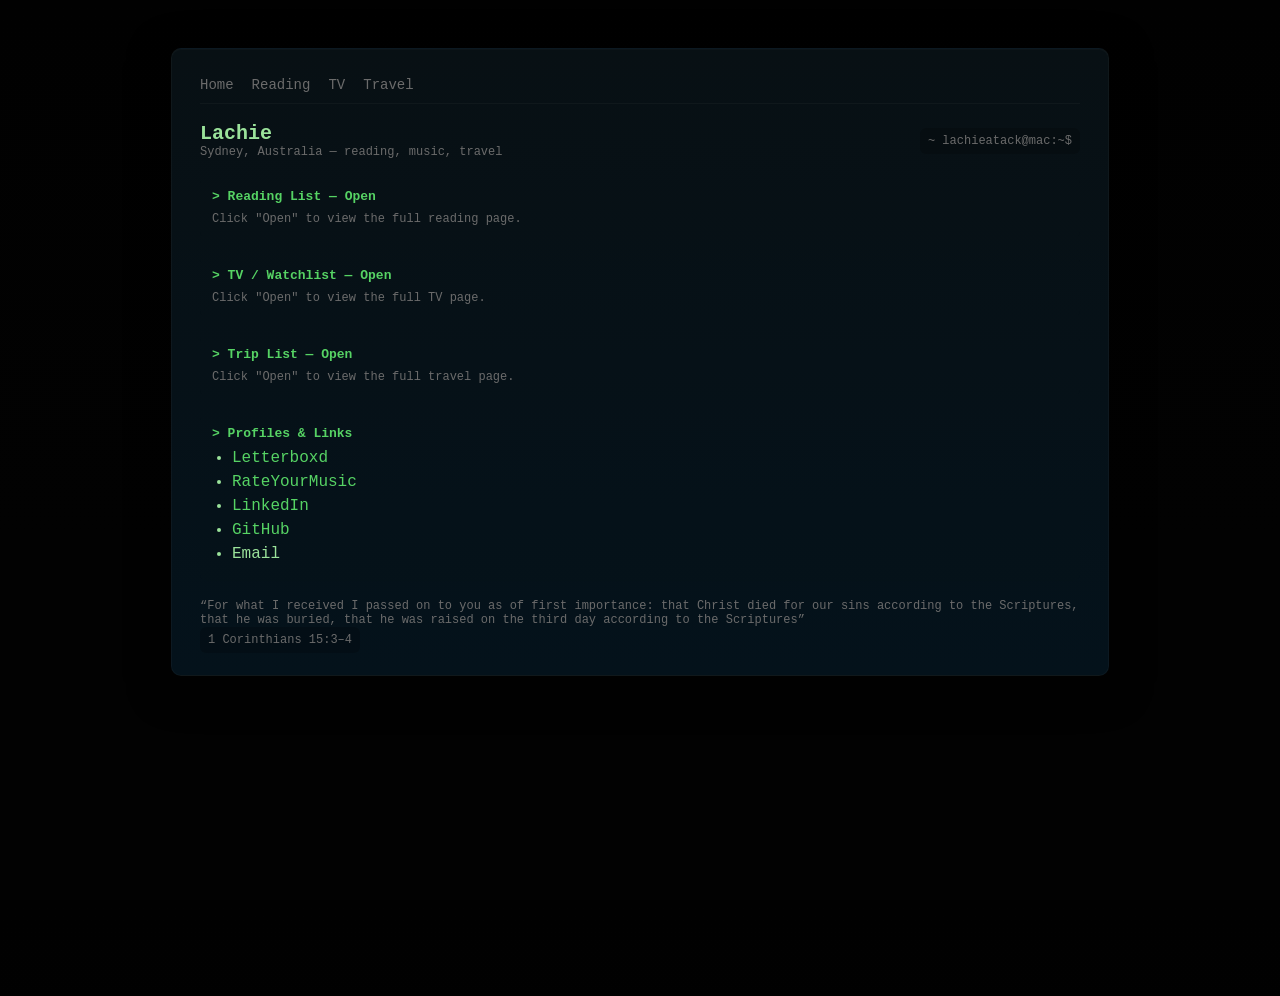
<file: index.html>
<!DOCTYPE html>
<html lang="en">
<head>
  <meta charset="utf-8" />
  <meta name="viewport" content="width=device-width,initial-scale=1" />
  <title>Lachlan — Lists</title>
  <link rel="stylesheet" href="styles.css">
</head>
<body>
  <main class="terminal">
    <nav class="global-nav">
      <a href="index.html">Home</a>
      <a href="reading.html">Reading</a>
      <a href="tv.html">TV</a>
      <a href="travel.html">Travel</a>
    </nav>
    <header>
      <div>
        <div class="title">Lachie</div>
        <div class="sub">Sydney, Australia — reading, music, travel</div>
      </div>
      <div style="margin-left:auto; text-align:right">
        <div class="kbd">~ lachieatack@mac:~$</div>
      </div>
    </header>

    <section id="reading">
      <h2>&gt; Reading List — <a class="external" href="reading.html">Open</a></h2>
      <div class="metadata">Click "Open" to view the full reading page.</div>
    </section>

    <section id="tv">
      <h2>&gt; TV / Watchlist — <a class="external" href="tv.html">Open</a></h2>
      <div class="metadata">Click "Open" to view the full TV page.</div>
    </section>

    <section id="trips">
      <h2>&gt; Trip List — <a class="external" href="travel.html">Open</a></h2>
      <div class="metadata">Click "Open" to view the full travel page.</div>
    </section>

    <section id="profiles">
      <h2>&gt; Profiles &amp; Links</h2>
      <ul>
        <li><a class="external" href="https://letterboxd.com/lachlanelijah">Letterboxd</a></li>
        <li><a class="external" href="https://rateyourmusic.com/~lachlanelijah">RateYourMusic</a></li>
        <li><a class="external" href="https://www.linkedin.com/in/lachlan-atack">LinkedIn</a></li>
        <li><a class="external" href="https://github.com/lachlanelijah">GitHub</a></li>
        <li><a href="mailto:lachlan@atack.dev">Email</a></li>
      </ul>
    </section>
    
    
    <footer>
      <div class="metadata">“For what I received I passed on to you as of first importance: that Christ died for our sins according to the Scriptures, that he was buried, that he was raised on the third day according to the Scriptures”</div>
      <div class="metadata"><span class="kbd">1 Corinthians 15:3–4</span></div>
    </footer>
  </main>
  <!-- Letterboxd integration removed -->
</body>
</html>
</file>
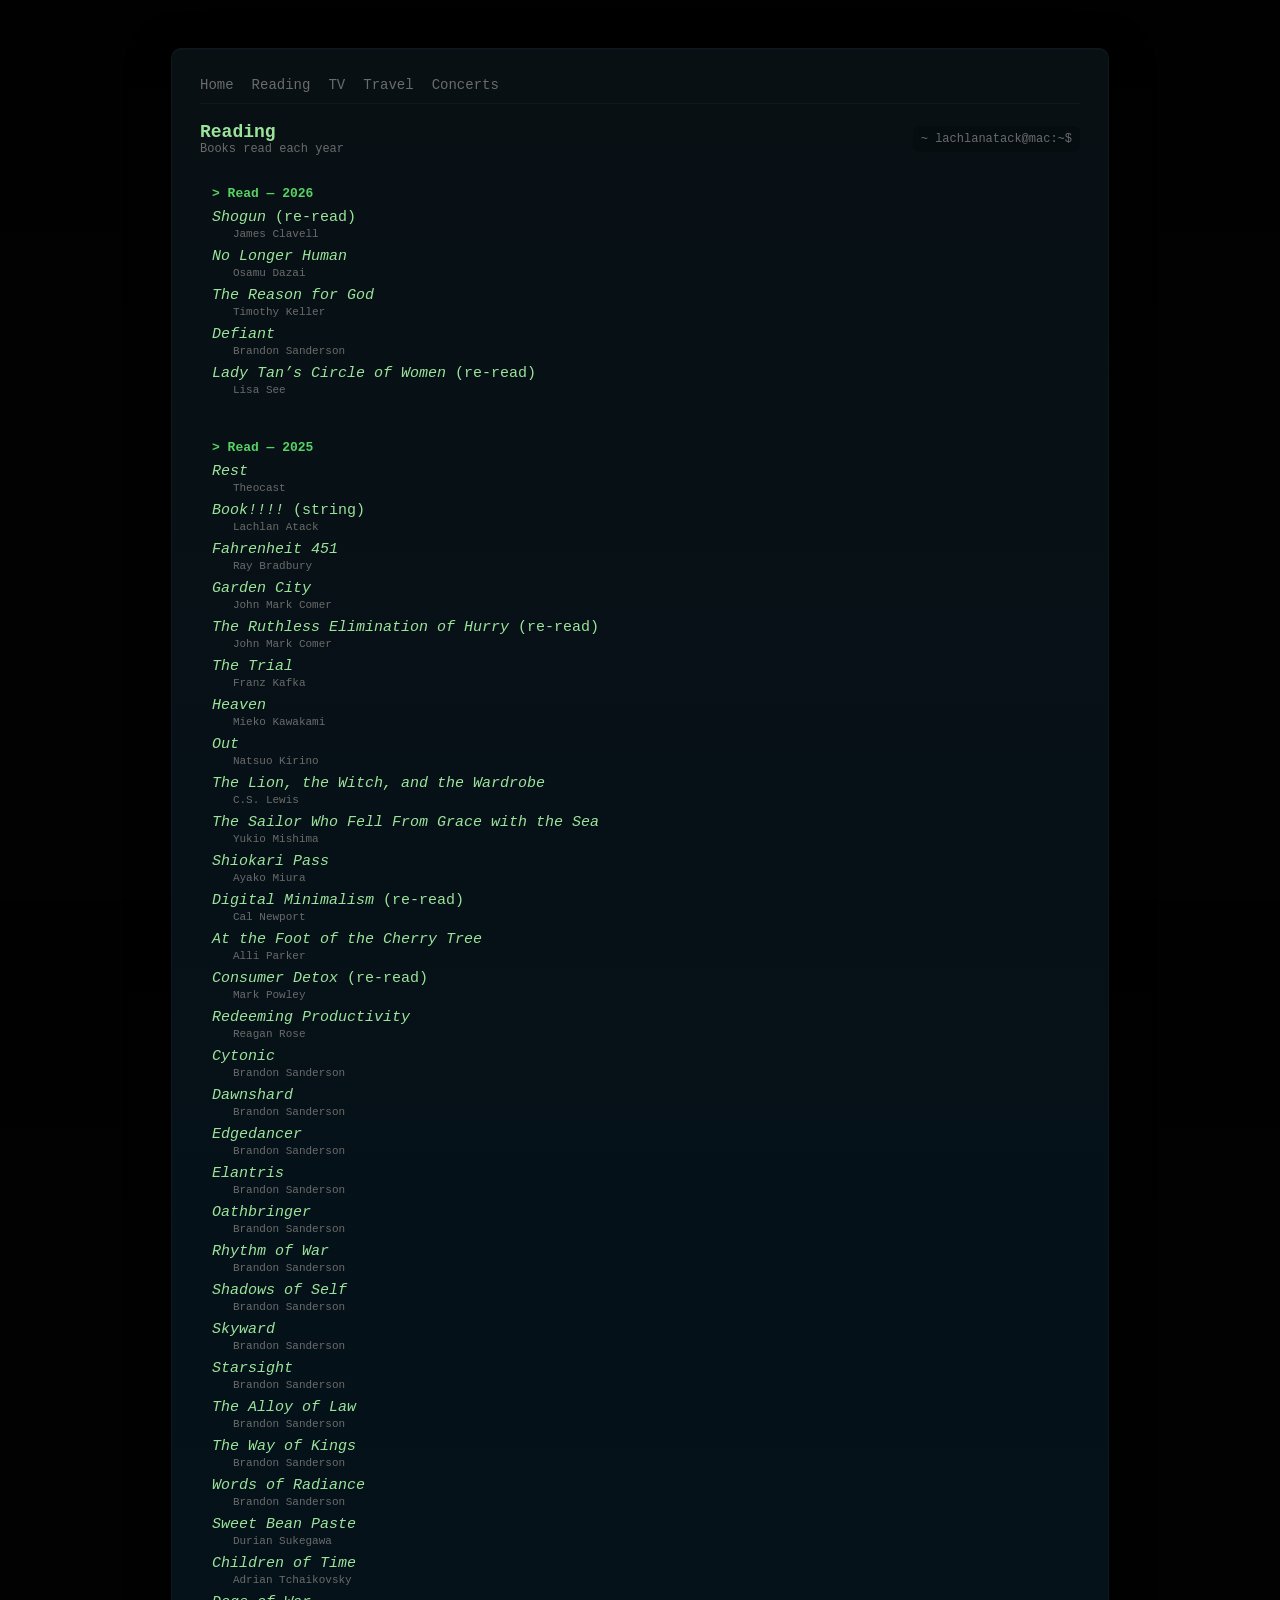
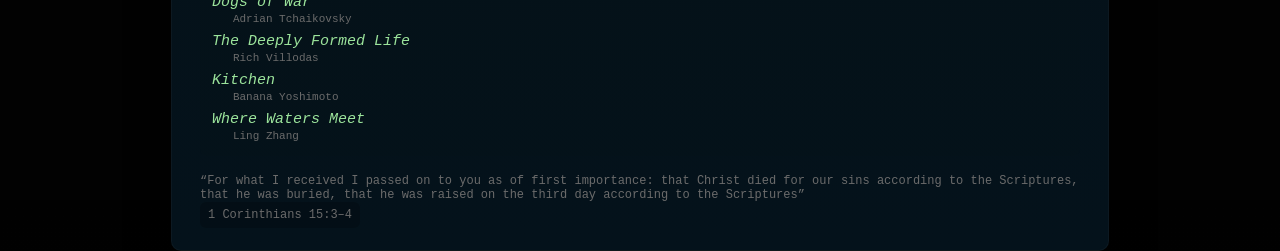
<file: reading.html>
<!doctype html>
<html lang="en">
<head>
  <meta charset="utf-8">
  <meta name="viewport" content="width=device-width,initial-scale=1">
  <title>Reading — Lachlan</title>
  <link rel="stylesheet" href="styles.css">
  <style>header .title{font-size:18px}</style>
</head>
<body>
  <main class="terminal">
    <nav class="global-nav">
      <a href="index.html">Home</a>
      <a href="reading.html">Reading</a>
      <a href="tv.html">TV</a>
      <a href="travel.html">Travel</a>
      <a href="concerts.html">Concerts</a>
    </nav>
    <header>
      <div>
        <div class="title">Reading</div>
        <div class="sub">Books read each year</div>
        
      </div>
      <div style="margin-left:auto; text-align:right">
        <div class="kbd">~ lachlanatack@mac:~$</div>
      </div>
    </header>

    <!-- Removed 'To Read' section per request -->

    <!-- Book sections will be generated by script from books.json -->

      
  
  
  
  
  
  
  
  
  
  
  
  
  
  
  
  
  
  
  
  
  
  
  
  
  
  
  
  
  
  
  
  
  
  
  
  
  
  
  
  
  
  
  
  
  
  
  
  
  
  
  
  <section>
    <h2>&gt; Read — 2026</h2>
<div class="book-title"><em>Shogun</em> (re-read)</div><div class="author-muted" style="margin-left:0.9em; padding-left:1em">James Clavell</div><div class="book-title"><em>No Longer Human</em></div><div class="author-muted" style="margin-left:0.9em; padding-left:1em">Osamu Dazai</div><div class="book-title"><em>The Reason for God</em></div><div class="author-muted" style="margin-left:0.9em; padding-left:1em">Timothy Keller</div><div class="book-title"><em>Defiant</em></div><div class="author-muted" style="margin-left:0.9em; padding-left:1em">Brandon Sanderson</div><div class="book-title"><em>Lady Tan’s Circle of Women</em> (re-read)</div><div class="author-muted" style="margin-left:0.9em; padding-left:1em">Lisa See</div>  </section>
  <section>
    <h2>&gt; Read — 2025</h2>
<div class="book-title"><em>Rest</em></div><div class="author-muted" style="margin-left:0.9em; padding-left:1em">Theocast</div><div class="book-title"><em>Book!!!!</em> (string)</div><div class="author-muted" style="margin-left:0.9em; padding-left:1em">Lachlan Atack</div><div class="book-title"><em>Fahrenheit 451</em></div><div class="author-muted" style="margin-left:0.9em; padding-left:1em">Ray Bradbury</div><div class="book-title"><em>Garden City</em></div><div class="author-muted" style="margin-left:0.9em; padding-left:1em">John Mark Comer</div><div class="book-title"><em>The Ruthless Elimination of Hurry</em> (re-read)</div><div class="author-muted" style="margin-left:0.9em; padding-left:1em">John Mark Comer</div><div class="book-title"><em>The Trial</em></div><div class="author-muted" style="margin-left:0.9em; padding-left:1em">Franz Kafka</div><div class="book-title"><em>Heaven</em></div><div class="author-muted" style="margin-left:0.9em; padding-left:1em">Mieko Kawakami</div><div class="book-title"><em>Out</em></div><div class="author-muted" style="margin-left:0.9em; padding-left:1em">Natsuo Kirino</div><div class="book-title"><em>The Lion, the Witch, and the Wardrobe</em></div><div class="author-muted" style="margin-left:0.9em; padding-left:1em">C.S. Lewis</div><div class="book-title"><em>The Sailor Who Fell From Grace with the Sea</em></div><div class="author-muted" style="margin-left:0.9em; padding-left:1em">Yukio Mishima</div><div class="book-title"><em>Shiokari Pass</em></div><div class="author-muted" style="margin-left:0.9em; padding-left:1em">Ayako Miura</div><div class="book-title"><em>Digital Minimalism</em> (re-read)</div><div class="author-muted" style="margin-left:0.9em; padding-left:1em">Cal Newport</div><div class="book-title"><em>At the Foot of the Cherry Tree</em></div><div class="author-muted" style="margin-left:0.9em; padding-left:1em">Alli Parker</div><div class="book-title"><em>Consumer Detox</em> (re-read)</div><div class="author-muted" style="margin-left:0.9em; padding-left:1em">Mark Powley</div><div class="book-title"><em>Redeeming Productivity</em></div><div class="author-muted" style="margin-left:0.9em; padding-left:1em">Reagan Rose</div><div class="book-title"><em>Cytonic</em></div><div class="author-muted" style="margin-left:0.9em; padding-left:1em">Brandon Sanderson</div><div class="book-title"><em>Dawnshard</em></div><div class="author-muted" style="margin-left:0.9em; padding-left:1em">Brandon Sanderson</div><div class="book-title"><em>Edgedancer</em></div><div class="author-muted" style="margin-left:0.9em; padding-left:1em">Brandon Sanderson</div><div class="book-title"><em>Elantris</em></div><div class="author-muted" style="margin-left:0.9em; padding-left:1em">Brandon Sanderson</div><div class="book-title"><em>Oathbringer</em></div><div class="author-muted" style="margin-left:0.9em; padding-left:1em">Brandon Sanderson</div><div class="book-title"><em>Rhythm of War</em></div><div class="author-muted" style="margin-left:0.9em; padding-left:1em">Brandon Sanderson</div><div class="book-title"><em>Shadows of Self</em></div><div class="author-muted" style="margin-left:0.9em; padding-left:1em">Brandon Sanderson</div><div class="book-title"><em>Skyward</em></div><div class="author-muted" style="margin-left:0.9em; padding-left:1em">Brandon Sanderson</div><div class="book-title"><em>Starsight</em></div><div class="author-muted" style="margin-left:0.9em; padding-left:1em">Brandon Sanderson</div><div class="book-title"><em>The Alloy of Law</em></div><div class="author-muted" style="margin-left:0.9em; padding-left:1em">Brandon Sanderson</div><div class="book-title"><em>The Way of Kings</em></div><div class="author-muted" style="margin-left:0.9em; padding-left:1em">Brandon Sanderson</div><div class="book-title"><em>Words of Radiance</em></div><div class="author-muted" style="margin-left:0.9em; padding-left:1em">Brandon Sanderson</div><div class="book-title"><em>Sweet Bean Paste</em></div><div class="author-muted" style="margin-left:0.9em; padding-left:1em">Durian Sukegawa</div><div class="book-title"><em>Children of Time</em></div><div class="author-muted" style="margin-left:0.9em; padding-left:1em">Adrian Tchaikovsky</div><div class="book-title"><em>Dogs of War</em></div><div class="author-muted" style="margin-left:0.9em; padding-left:1em">Adrian Tchaikovsky</div><div class="book-title"><em>The Deeply Formed Life</em></div><div class="author-muted" style="margin-left:0.9em; padding-left:1em">Rich Villodas</div><div class="book-title"><em>Kitchen</em></div><div class="author-muted" style="margin-left:0.9em; padding-left:1em">Banana Yoshimoto</div><div class="book-title"><em>Where Waters Meet</em></div><div class="author-muted" style="margin-left:0.9em; padding-left:1em">Ling Zhang</div>  </section>
<footer>
      <div class="metadata">“For what I received I passed on to you as of first importance: that Christ died for our sins according to the Scriptures, that he was buried, that he was raised on the third day according to the Scriptures”</div>
      <div class="metadata"><span class="kbd">1 Corinthians 15:3–4</span></div>
    </footer>
  </main>
</body>
</html>
</file>
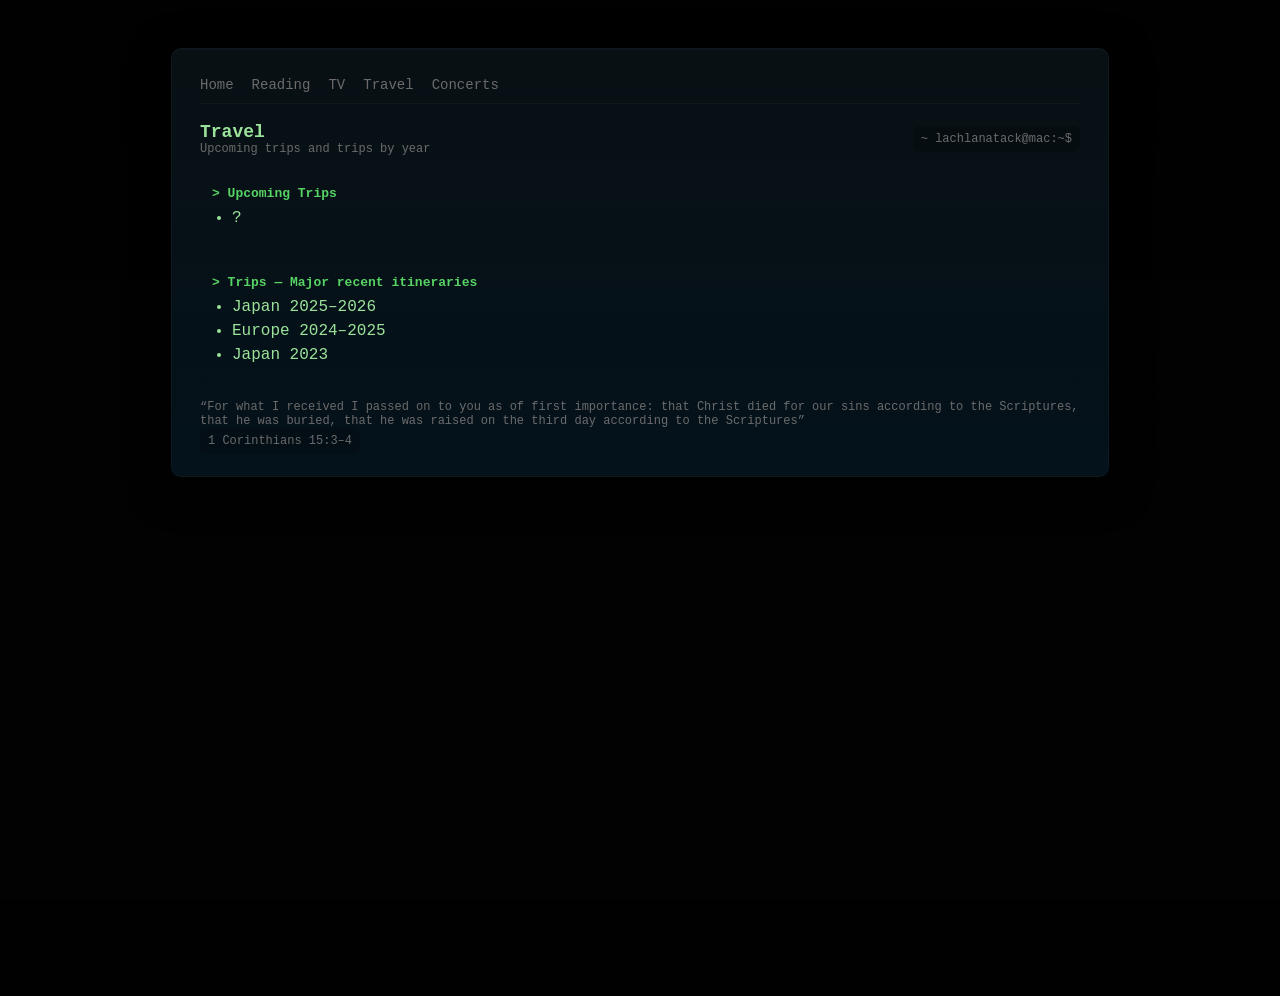
<file: travel.html>
<!doctype html>
<html lang="en">
<head>
  <meta charset="utf-8">
  <meta name="viewport" content="width=device-width,initial-scale=1">
  <title>Travel — Lachlan</title>
  <link rel="stylesheet" href="styles.css">
  <style>header .title{font-size:18px}</style>
</head>
<body>
  <main class="terminal">
    <nav class="global-nav">
      <a href="index.html">Home</a>
      <a href="reading.html">Reading</a>
      <a href="tv.html">TV</a>
      <a href="travel.html">Travel</a>
      <a href="concerts.html">Concerts</a>
    </nav>
    <header>
      <div>
        <div class="title">Travel</div>
        <div class="sub">Upcoming trips and trips by year</div>
        
      </div>
      <div style="margin-left:auto; text-align:right">
        <div class="kbd">~ lachlanatack@mac:~$</div>
      </div>
    </header>

    

    

      
  
  
  
  
  
  
  
  
  
  
  
  
  
  
  
  
  
  
  
  
  
  
  
  
  
  
  
  
  
  
  
  
  
  
  
  
  
  
  
  
  
  
  
  
  
  
  
  
  
  <section>
    <h2>&gt; Upcoming Trips</h2>
    <ul>
      <li>?</li>
    </ul>
  </section>
  <section>
    <h2>&gt; Trips — Major recent itineraries</h2>
    <ul>
      <li><a href="travel/japan-2025-2026/index.html">Japan 2025–2026</a></li>
      <li>Europe 2024–2025</li>
      <li>Japan 2023</li>
    </ul>
  </section>
<footer>
      <div class="metadata">“For what I received I passed on to you as of first importance: that Christ died for our sins according to the Scriptures, that he was buried, that he was raised on the third day according to the Scriptures”</div>
      <div class="metadata"><span class="kbd">1 Corinthians 15:3–4</span></div>
    </footer>
  </main>
</body>
</html>
</file>
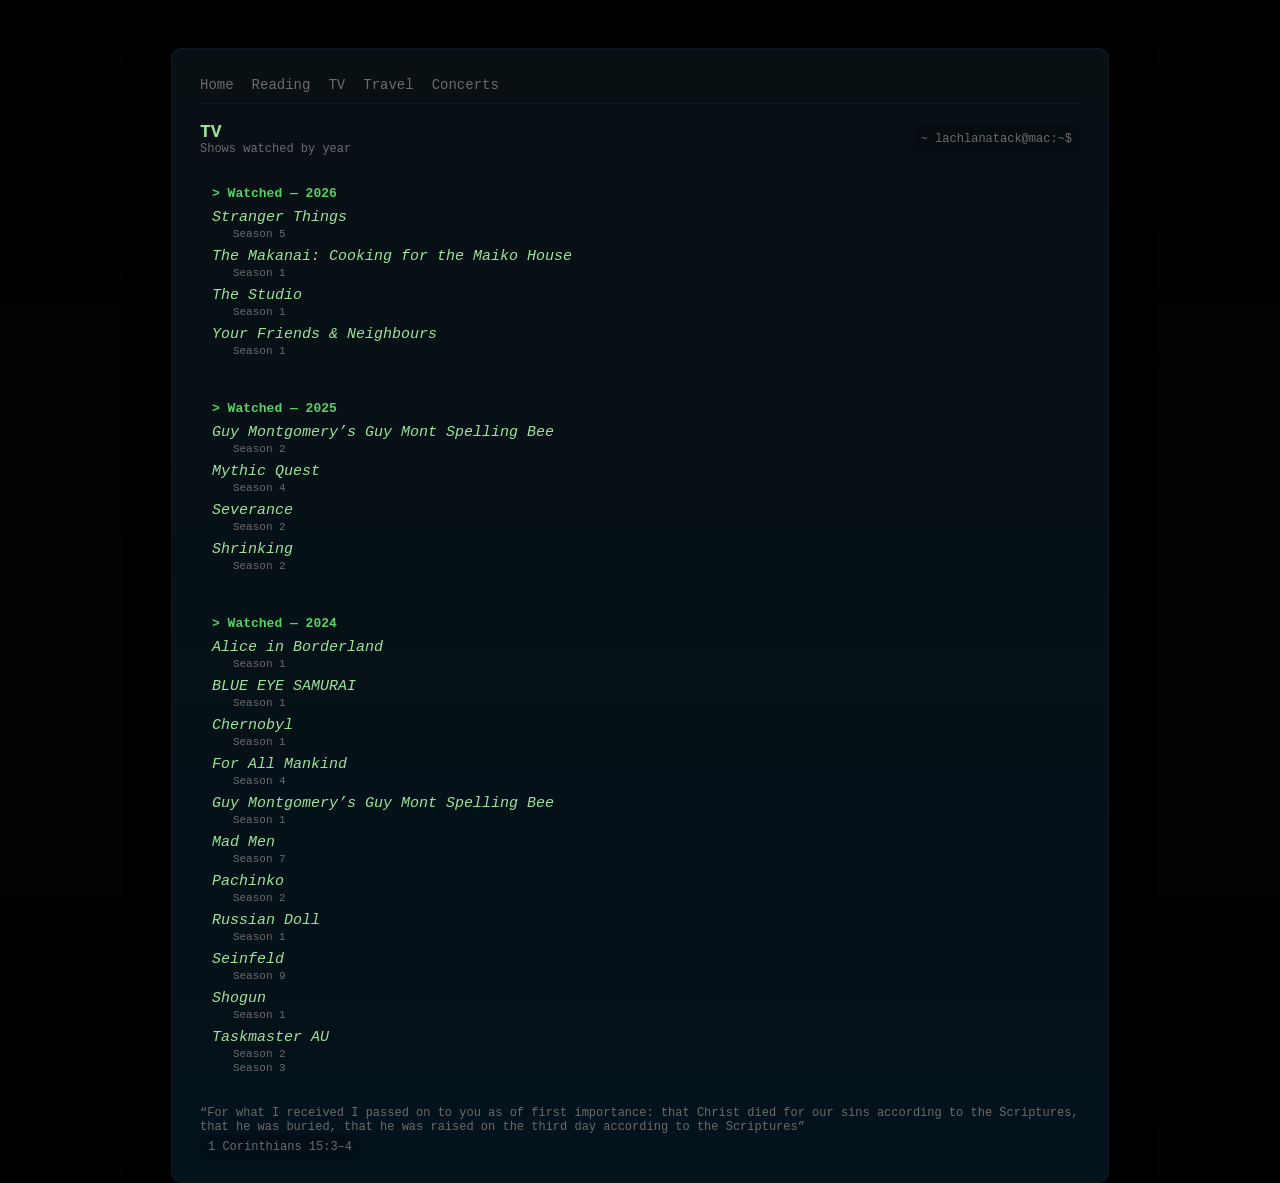
<file: tv.html>
<!doctype html>
<html lang="en">
<head>
  <meta charset="utf-8">
  <meta name="viewport" content="width=device-width,initial-scale=1">
  <title>TV — Lachlan</title>
  <link rel="stylesheet" href="styles.css">
  <style>header .title{font-size:18px}</style>
</head>
<body>
  <main class="terminal">
    <nav class="global-nav">
      <a href="index.html">Home</a>
      <a href="reading.html">Reading</a>
      <a href="tv.html">TV</a>
      <a href="travel.html">Travel</a>
      <a href="concerts.html">Concerts</a>
    </nav>
    <header>
      <div>
        <div class="title">TV</div>
        <div class="sub">Shows watched by year</div>
        
      </div>
      <div style="margin-left:auto; text-align:right">
        <div class="kbd">~ lachlanatack@mac:~$</div>
      </div>
    </header>

    <!-- Watched shows by year will be rendered here -->

    

    

      
  
  
  
  
  
  
  
  
  
  
  
  
  
  
  
  
  
  
  
  
  
  
  
  
  
  
  
  
  
  
  
  
  
  
  
  
  
  
  
  
  
  
  
  
  
  
  
  
  
  
  
  
  
  
  
  
  
  
  
  
  
  
  
  
  
  
  
  
  
  
  
  
  
  
  <section>
    <h2>&gt; Watched — 2026</h2>
<div class="show-title">Stranger Things</div>
<div class="seasons-list" style="margin-left:0.9em; padding-left:1em">Season 5</div><div class="show-title">The Makanai: Cooking for the Maiko House</div>
<div class="seasons-list" style="margin-left:0.9em; padding-left:1em">Season 1</div><div class="show-title">The Studio</div>
<div class="seasons-list" style="margin-left:0.9em; padding-left:1em">Season 1</div><div class="show-title">Your Friends & Neighbours</div>
<div class="seasons-list" style="margin-left:0.9em; padding-left:1em">Season 1</div>  </section>
  <section>
    <h2>&gt; Watched — 2025</h2>
<div class="show-title">Guy Montgomery’s Guy Mont Spelling Bee</div>
<div class="seasons-list" style="margin-left:0.9em; padding-left:1em">Season 2</div><div class="show-title">Mythic Quest</div>
<div class="seasons-list" style="margin-left:0.9em; padding-left:1em">Season 4</div><div class="show-title">Severance</div>
<div class="seasons-list" style="margin-left:0.9em; padding-left:1em">Season 2</div><div class="show-title">Shrinking</div>
<div class="seasons-list" style="margin-left:0.9em; padding-left:1em">Season 2</div>  </section>
  <section>
    <h2>&gt; Watched — 2024</h2>
<div class="show-title">Alice in Borderland</div>
<div class="seasons-list" style="margin-left:0.9em; padding-left:1em">Season 1</div><div class="show-title">BLUE EYE SAMURAI</div>
<div class="seasons-list" style="margin-left:0.9em; padding-left:1em">Season 1</div><div class="show-title">Chernobyl</div>
<div class="seasons-list" style="margin-left:0.9em; padding-left:1em">Season 1</div><div class="show-title">For All Mankind</div>
<div class="seasons-list" style="margin-left:0.9em; padding-left:1em">Season 4</div><div class="show-title">Guy Montgomery’s Guy Mont Spelling Bee</div>
<div class="seasons-list" style="margin-left:0.9em; padding-left:1em">Season 1</div><div class="show-title">Mad Men</div>
<div class="seasons-list" style="margin-left:0.9em; padding-left:1em">Season 7</div><div class="show-title">Pachinko</div>
<div class="seasons-list" style="margin-left:0.9em; padding-left:1em">Season 2</div><div class="show-title">Russian Doll</div>
<div class="seasons-list" style="margin-left:0.9em; padding-left:1em">Season 1</div><div class="show-title">Seinfeld</div>
<div class="seasons-list" style="margin-left:0.9em; padding-left:1em">Season 9</div><div class="show-title">Shogun</div>
<div class="seasons-list" style="margin-left:0.9em; padding-left:1em">Season 1</div><div class="show-title">Taskmaster AU</div>
<div class="seasons-list" style="margin-left:0.9em; padding-left:1em">Season 2</div><div class="seasons-list" style="margin-left:0.9em; padding-left:1em">Season 3</div>  </section>
<footer>
      <div class="metadata">“For what I received I passed on to you as of first importance: that Christ died for our sins according to the Scriptures, that he was buried, that he was raised on the third day according to the Scriptures”</div>
      <div class="metadata"><span class="kbd">1 Corinthians 15:3–4</span></div>
    </footer>
  </main>
</body>
</html>
</file>
<file: styles.css>
div.book-title {
  margin: 8px 0 2px 0;
  font-size: 15px;
  color: var(--text);
}
div.author-muted {
  font-size: 11px;
  color: var(--muted);
  margin: 2px 0 2px 18px;
  padding-left: 16px;
}
div.seasons-list {
  font-size: 11px;
  color: var(--muted);
  margin: 2px 0 2px 18px;
  padding-left: 16px;
  font-style: normal;
}
div.show-title {
  font-size: 15px;
  color: var(--text);
  margin: 8px 0 2px 0;
  font-style: italic;
}
:root{
  --bg:#010101;
  --panel:#081014;
  --text:#9be39b;
  --muted:#6b6b6b;
  --accent:#56d364;
  --glass: rgba(255,255,255,0.02);
}
html,body{height:100%;}
body{
  margin:0;
  background:linear-gradient(180deg,var(--bg),#020202 60%);
  color:var(--text);
  font-family: Monaco, "Menlo", "Consolas", "Liberation Mono", monospace;
  -webkit-font-smoothing:antialiased;
  -moz-osx-font-smoothing:grayscale;
  display:flex;
  align-items:flex-start;
  justify-content:center;
  padding:48px 24px;
}
.terminal {
  width:100%;
  max-width:880px;
  background:linear-gradient(180deg,var(--panel),#04121b);
  border-radius:10px;
  padding:28px;
  box-shadow:0 10px 40px rgba(0,0,0,0.6), inset 0 1px 0 var(--glass);
  border:1px solid rgba(255,255,255,0.03);
}
header{display:flex;align-items:center;gap:16px;margin-bottom:18px}
.title{font-size:20px;font-weight:700;color:var(--text)}
.sub{color:var(--muted);font-size:12px}
.prompt{color:var(--accent);font-weight:700;margin-right:8px}
section{margin:18px 0;padding:12px;border-radius:6px;background:rgba(0,0,0,0.02);}
h2{font-size:13px;margin:0 0 8px 0;color:var(--accent);}
ul{margin:0;padding-left:20px}
li{margin:6px 0}
ul.seasons-list, ul.author-list {
  font-size: 11px;
  color: var(--muted);
  margin: 2px 0 2px 18px;
  padding-left: 16px;
}
ul.seasons-list li, ul.author-list li {
  font-size: 11px;
  color: var(--muted);
  margin: 2px 0;
}
a{color:var(--text);text-decoration:none}
a.external{color:var(--accent)}
.metadata{color:var(--muted);font-size:12px;margin-top:6px}
.kbd{background:#00000033;padding:6px 8px;border-radius:6px;font-size:12px;color:var(--muted);}
footer{margin-top:18px;color:var(--muted);font-size:13px}

@media (max-width:520px){
  body{padding:20px}
  .terminal{padding:18px}
  .title{font-size:18px}
}

.nav{display:flex;gap:12px;margin-bottom:8px}
.nav a{color:var(--muted);font-size:13px}

.list-grid{display:grid;grid-template-columns:repeat(auto-fit,minmax(220px,1fr));gap:12px}
.card{background:rgba(255,255,255,0.02);padding:12px;border-radius:8px}

.global-nav{display:flex;gap:18px;margin-bottom:18px;border-bottom:1px solid rgba(255,255,255,0.03);padding-bottom:10px}
.global-nav a{color:var(--muted);text-decoration:none;font-size:14px}
.global-nav a:hover{color:var(--text)}
</file>
